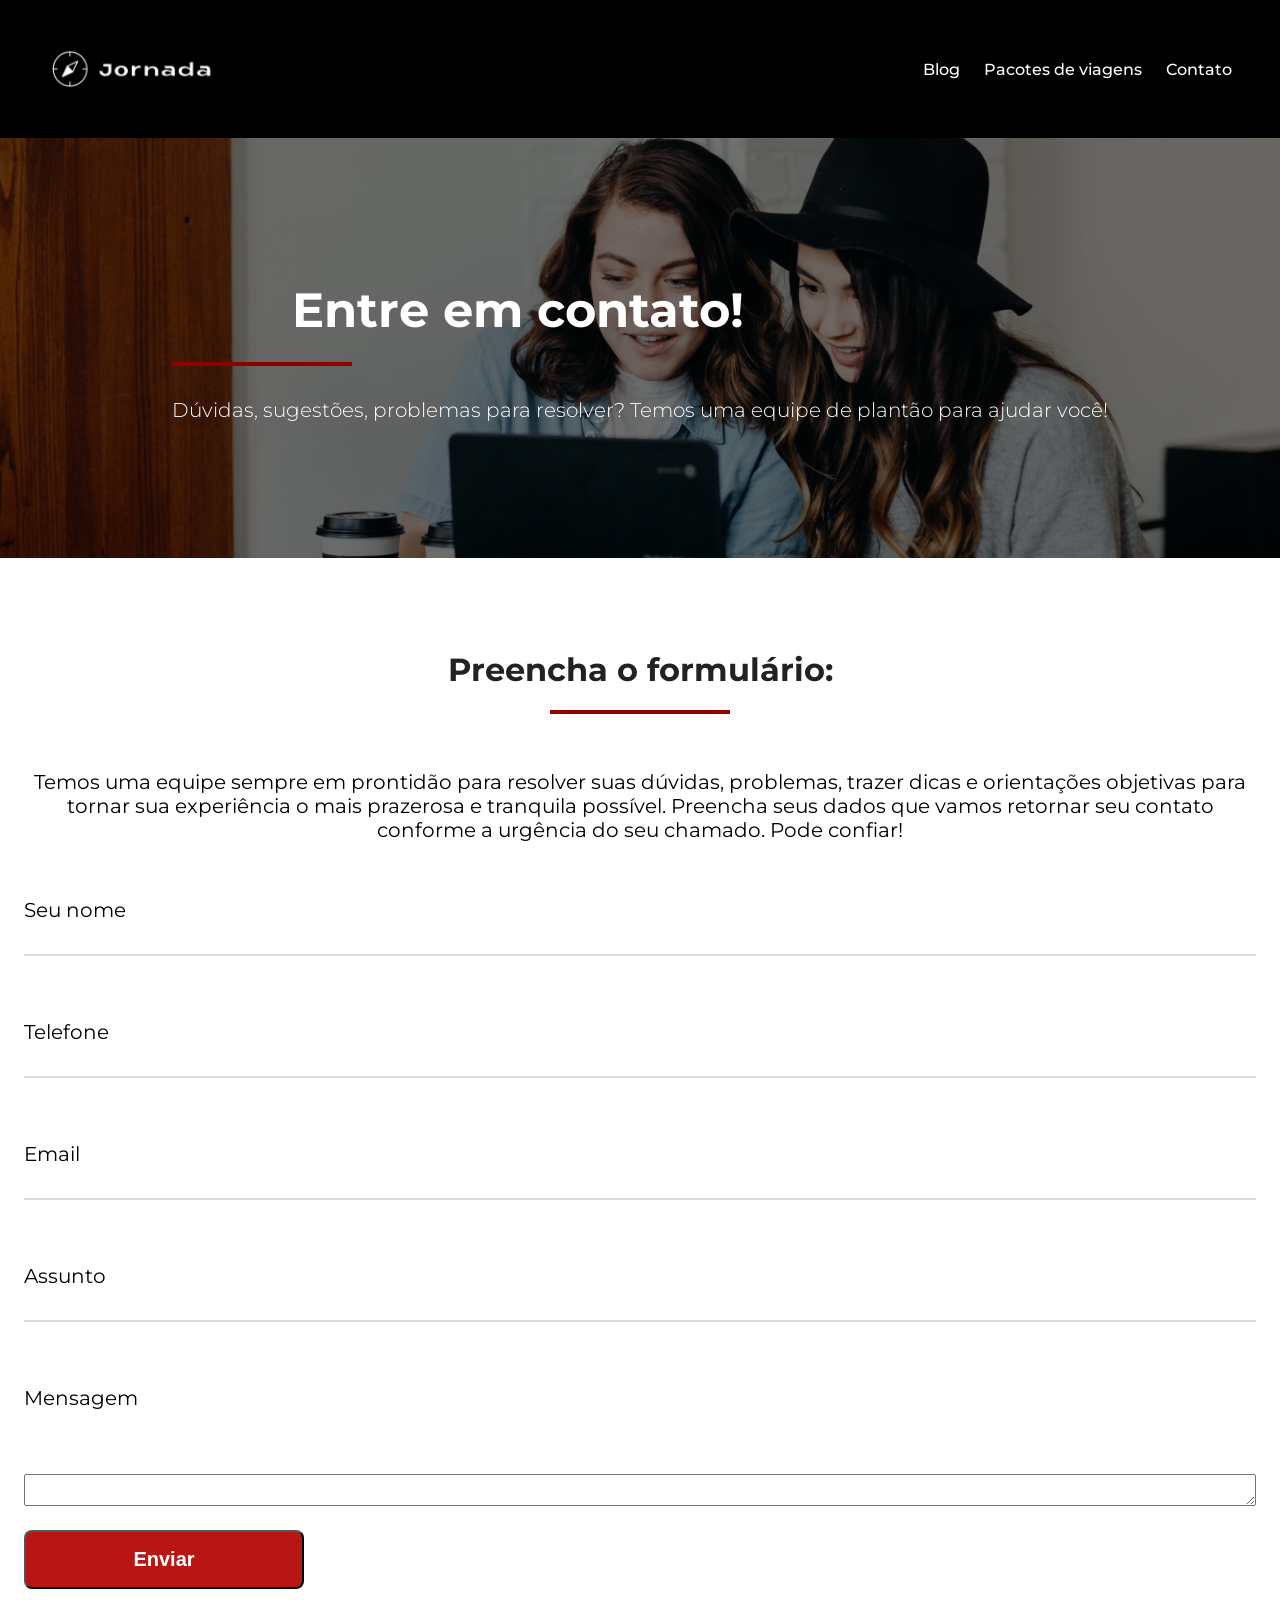
<file: contato.html>
<!DOCTYPE html>
<html lang="en">
<head>
    <meta charset="UTF-8">
    <meta name="viewport" content="width=device-width, initial-scale=1.0">
    <link rel="icon" href="img/Símbolo_black 1.svg">
    <title>Jornada Viagens</title>
    <link rel="stylesheet" href="css/style.css">

</head>
<body>
 <!--Header-->
    <header class="header-main">
      <a class="a-logo" href="index.html" title="voltar para a página inicial">
        <img class="logo-mobile" src="img/Logo-provisória-branca 1.png" alt="Bussola do logo Jornada Viagens na cor branca">
        <img class="logo-desktop" src="img/Logo-provisória-branca 1.svg" alt="Bussola do logo Jornada Viagens na cor branca">
      </a>
      <div class="list-menu">
        <label for="menu">
          <img class="menu" src="img/menu.svg" alt="menu">
        </label>
        <input type="checkbox" id="menu" hidden>
          <nav>
            <ul>
              <li><a href="blog.html" title="acessar blog" target="_blank">Blog</a></li>
              <li><a href="pacotes.html" title="acessar pacotes de viagens" target="_blank">Pacotes de viagens</a></li>
              <li><a href="contato.html" title="acessar contato" target="_blank">Contato</a></li>
            </ul>
          </nav>
          <!--a tag <nav> é usada para criar uma área de navegação do site, ou seja, uma região que reúne links para ajudar o usuário a se movimentar entre páginas ou seções.-->
      </div>
      <!-- a tag div é um container genérico usado para agrupar elementos HTML. -->
    </header>

<!--Hero-->
    <section class="hero-contato">
    <div class="hero-img-contato">
      <!--Precisamos colocar a imagem como uma div e nao como uma tag <img>, para podermos usar os atributos background image, no repeat e cover lá no css-->
        <div class="container-hero">
            <div class="section-title">
                <h2>Entre em contato!</h2>
                <hr>
            </div>
            <p>Dúvidas, sugestões, problemas para resolver? Temos uma equipe de plantão para ajudar você!</p>
        </div>
    </div>
    </section>
    
<!--Main-->
    <main>
    <section>
    <div class="titulo-desc-contato">
        <div class="section-title">
            <h2>Preencha o formulário:</h2>
            <hr>
        </div>
        <p>Temos uma equipe sempre em prontidão para resolver suas dúvidas, problemas, trazer dicas e orientações objetivas para tornar sua experiência o mais prazerosa e tranquila possível. Preencha seus dados que vamos retornar seu contato conforme a urgência do seu chamado. Pode confiar!</p>
        <form action="#" method="get">
            <!--Nome-->
            <div class="input-contato">
            <label for="name">Seu nome</label>
            <input type="text" name="Nome" id="name">
            </div>
            <!--Telefone-->
            <div class="input-contato">
            <label for="phoneNumber">Telefone</label>
            <input type="tel" name="Numero" id="phoneNumber" pattern="[0-9]{11}" title="Até 11 números">
            </div>
            <!--Email-->
            <div class="input-contato">
            <label for="email">Email</label>
            <input type="email" name="userEmail" id="email">
            </div>
            <!--Assunto-->
            <div class="input-contato">
            <label for="emailTitle">Assunto</label>
            <input type="text" name="userEmailTitle" id="emailTitle">
            </div>
            <!--Mensagem-->
            <label for="message">Mensagem</label>
            <textarea name="userMessage" id="message"></textarea>
        </form>
        <button class="card-button" type="submit">Enviar</button>
      </div>
      </div>
    </section>
</main>
</body>
</html>
</file>
<file: css/style.css>
/* junta todos os css's */

@import url(global.css);
@import url(header.css);
@import url(hero.css);
@import url(offers.css);
@import url(categories.css);
@import url(destiny.css);
@import url(payments.css);
@import url(depoimentos.css);
@import url(footer.css);
@import url(contato.css);
</file>
